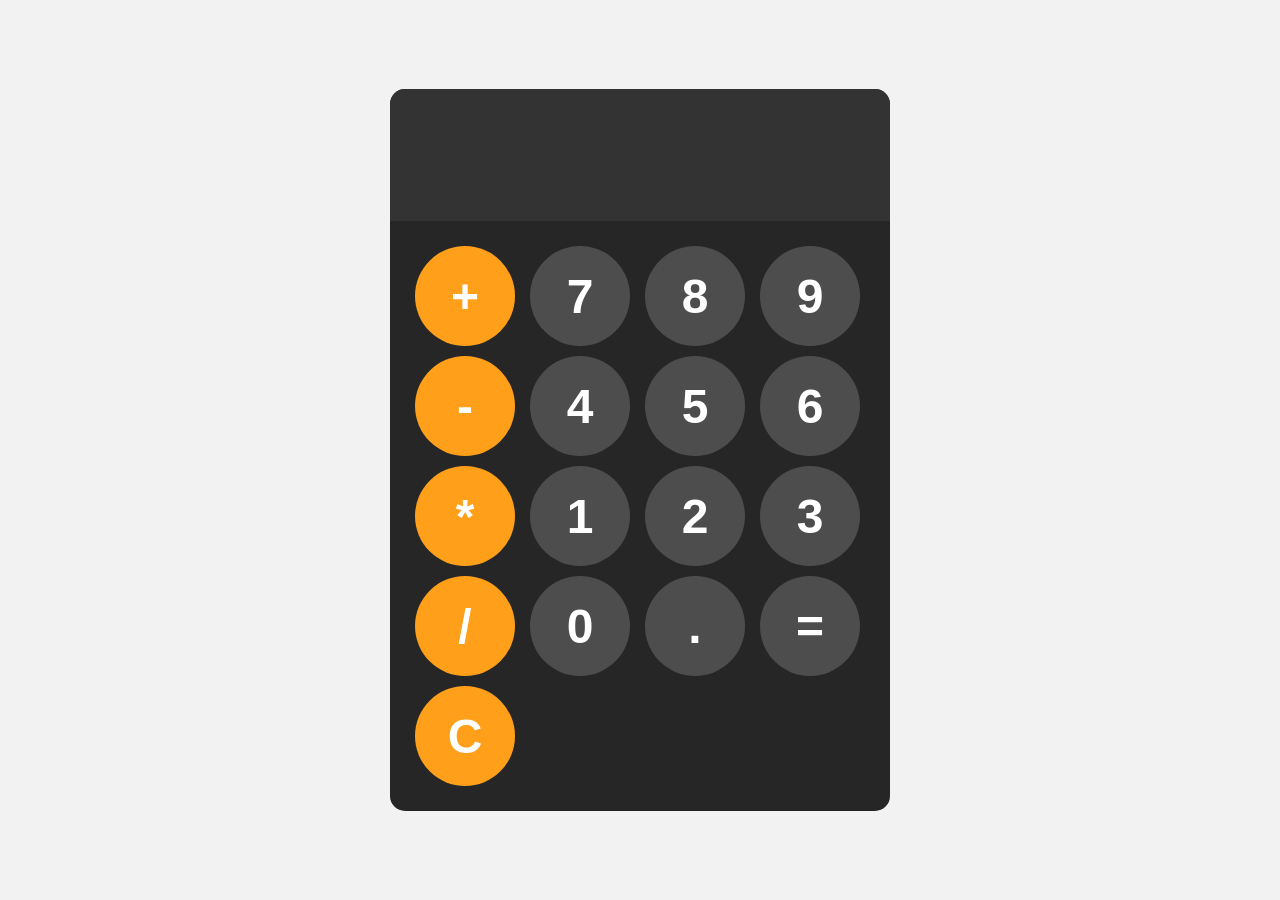
<file: index.htm>
<!DOCTYPE html>
<html lang="en">
<head>
    <meta charset="UTF-8">
    <meta name="viewport" content="width=device-width, initial-scale=1.0">
    <title>Document</title>
    <link rel="stylesheet" href="style.css">
</head>
<body>
    <div id="calculator">
        <input id="display" readonly>
        <div id="keys">
            <button onclick="appendtoDisplay('+')" id="operator-btn">+</button>
            <button onclick="appendtoDisplay('7')">7</button>
            <button onclick="appendtoDisplay('8')">8</button>
            <button onclick="appendtoDisplay('9')">9</button>
            <button onclick="appendtoDisplay('-')" id="operator-btn">-</button>
            <button onclick="appendtoDisplay('4')">4</button>
            <button onclick="appendtoDisplay('5')">5</button>
            <button onclick="appendtoDisplay('6')">6</button>
            <button onclick="appendtoDisplay('*')" id="operator-btn">*</button>
            <button onclick="appendtoDisplay('1')">1</button>
            <button onclick="appendtoDisplay('2')">2</button>
            <button onclick="appendtoDisplay('3')">3</button>
            <button onclick="appendtoDisplay('/')" id="operator-btn">/</button>
            <button onclick="appendtoDisplay('0')">0</button>
            <button onclick="appendtoDisplay('.')">.</button>
            <button onclick="calculate()">=</button>
            <button onclick="clearDisplay()" id="operator-btn">C</button>

        </div>
    </div>
    <script src="script.js"></script>
</body>
</html>
</file>
<file: style.css>
body{
    margin: 0;
    display: flex;
    justify-content: center;
    align-items: center;
    height: 100vh;
    background-color: hsl(0,0%,95%);
}
#calculator{
    font-family:Arial,sans-serif ;
    background-color: hsl(0,0%,15%);
    border-radius: 15px;
    max-width: 500px;
    overflow: hidden;
}
#display{
    width: 100%;
    padding: 20px;
    font-size: 5rem;
    text-align: left;
    border: none;
    background-color: hsl(0,0%,20%);
    color: white;
}
#keys{
    display: grid;
    grid-template-columns: repeat(4,1fr);
    gap: 10px;
    padding: 25px;
}
button{
    width: 100px;
    height: 100px;
    border-radius: 50px;
    border: none;
    background-color:hsl(0,0%,30%);
    color: white;
    font-size: 3rem;
    font-weight: bold;
    cursor: pointer;

}
#operator-btn{
    background-color: hsl(35,100%,55%);
}
#operator-btn:hover{
    background-color: hsl(35,100%,65%);
}
#operator-btn:active{
    background-color: hsl(35,100%,75%);
}
button:hover{
    background-color: hsl(0,0%,40%);
}
button:active{
    background-color: hsl(0,0%,50%);
}
</file>
